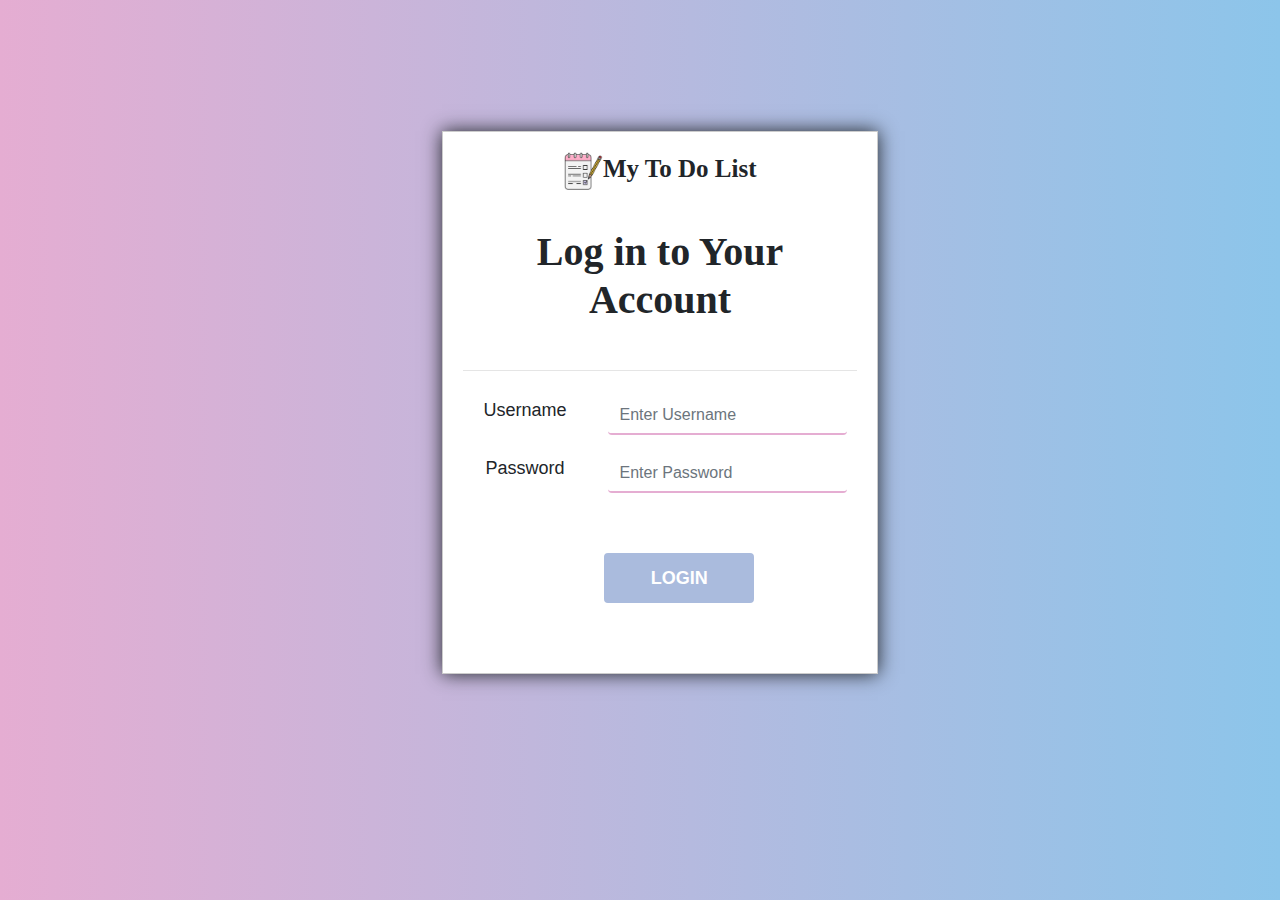
<file: index.html>
<!DOCTYPE html>
<html lang="en">

<head>
    <meta charset="UTF-8">
    <meta name="viewport" content="width=device-width, initial-scale=1.0">
    <title>To Do List</title>
    <link rel="icon" type="image/png" href="images/logo.png" />
    <link rel="stylesheet" type="text/css" href="css/style.css">
    <link rel="stylesheet" href="css/bootstrap.min.css">
    <!-- <script src="js/jquery.min.js"></script> -->
    <script src="js/jquery.min.js"></script>
    <script src="js/popper.min.js"></script>
    <script src="js/bootstrap.min.js"></script>

</head>

<body>
    <div class=" ">
        <div class="row">
            <div class="col-md-4"></div>
            <div class="col-md-4 login">



                <form>
                    <h2 class="main_logo"><img src="images/logo.png">My To Do List</h2>
                    <h1 class="login_head">Log in to Your Account</h1>
                    <hr>
                    <div class="alert alert-danger error_login">
                        <strong>Error!!!</strong> Please login to continue.
                    </div>
                    <div class="alert alert-danger error_msg">
                        <strong>Error!!!</strong> Username or Password is incurrect.
                    </div>
                    <div class="alert alert-danger error_login_msg">
                        <strong>Error!!!</strong> Username and Password must not be empty.
                    </div>

                    <div class="row fmain">
                        <div class="col-md-4">
                            <label class="fname">Username</label>
                        </div>
                        <div class="col-md-8">
                            <input type="text" name="username" id="username" placeholder="Enter Username" class="form-control inbox">
                        </div>
                    </div>
                    <div class="row fmain">
                        <div class="col-md-4">
                            <label class="fname">Password</label>
                        </div>
                        <div class="col-md-8">
                            <input type="password" name="password" placeholder="Enter Password" id="password" class="form-control inbox">
                        </div>
                    </div>
                    <div class="row fbutton">
                        <div class="col-md-4"></div>
                        <div class="col-md-4">
                            <button type="button" class="btn btn-primary" id="btn_login">LOGIN</button>
                        </div>
                        <div class="col-md-4"></div>

                    </div>
                </form>



            </div>
            <div class="col-md-4"></div>
        </div>


    </div>

    <script src="js/login.js"></script>
</body>

</html>
</file>
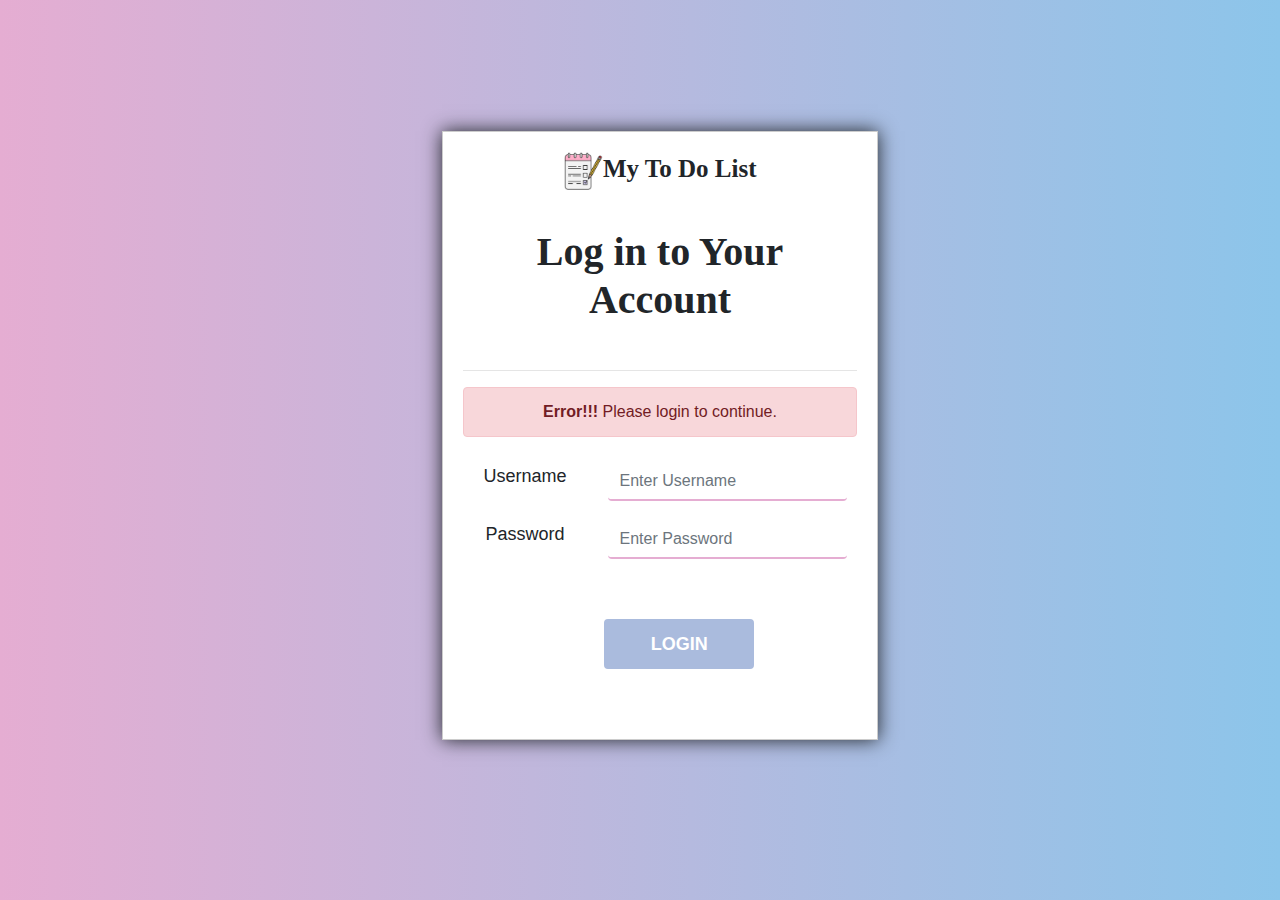
<file: home.html>
<!DOCTYPE html>
<html lang="en">

<head>
    <meta charset="UTF-8">
    <meta name="viewport" content="width=device-width, initial-scale=1.0">
    <title>To Do List</title>
    <link rel="icon" t y pe="image/png" href="images/logo.png" />
    <link rel="stylesheet" type="text/css" href="css/style.css">
    <link rel="stylesheet" href="css/bootstrap.min.css">
    <!-- <script src="js/jquery.min.js"></script> -->
    <script src="js/jquery.min.js"></script>
    <script src="js/popper.min.js"></script>
    <script src="js/bootstrap.min.js"></script>

</head>

<body>
    <header>
        <nav class="navbar navbar-expand-sm navbar-dark fixed-top">
            <a class="navbar-brand" href="#"><img class="logo" src="images/logo1.png"><span class="heading">To Do List</span> </a>
            <div class="row">
                <di v>
                    <ul class="navbar-nav">
                        <li class="nav-item todo">
                            <a class="nav-link" href="#">To Do List</a>
                        </li>
                        <li class="           nav-item">
                            <a class="nav-link" onclick="logout()
                        " href="index.html">Logout</a>
                        </li>
                    </ul>
            </div>
            </div>
        </nav>
    </header>
    <section class="todo_section">
        <div class="container ">
            <h1>My To Do Li s t</h1>
            <hr>
        </div>
    </section>
    <div id="popup1" class="overlay">
        <div class="popup">
            <!-- <h2>Here i am</h2> -->
            <a class="close" href="#" onclick="close_win()">&times;</a>
            <div class="content">
                <img src="images/suc.gif" class="suc_img">
                <h4>Congrats, 5 tasks have been successfully completed.</h4>

                <div class="button_box"><button type="button" onclick="close_win()" class="btn btn-danger">OK</button></div>
            </div>
        </div>
    </div>
    <script src="js/home.js"></script>
</body>

</html>
</file>
<file: css/style.css>
body {
    /* background-color: #e5add2 !important; */
    /* background-image: linear-gradient(to right, #e5add2, #8cc5ea) !important; */
    min-height: 800px;
    background-color: #e5add2;
    /* background-image: linear-gradient(to bottom right, red, yellow) !important; */
    background-image: linear-gradient(to right, #e5add2, #8cc5ea) !important;
    margin: 0px;
}

.navbar {
    background-color: #000 !important;
    height: 80px;
}

.login {
    margin: auto !important;
    width: 100% !important;
    border: 1px solid #ccc !important;
    background-color: #fff !important;
    margin-top: 10% !important;
    padding: 20px !important;
    margin-left: 20px !important;
    margin-right: 20px !important;
    margin-bottom: 50px;
    text-align: center;
    box-shadow: 0px 0px 18px 0px !important;
}

.logo {
    width: 5%;
}

header {
    margin-bottom: 100px;
}

.container {
    background-color: #fff;
    min-height: 800px;
    padding: 50px !important;
}

.heading {
    font-size: 35px;
    font-weight: 600;
    font-family: cursive;
    margin-top: 68px;
}

input[type='checkbox'] {
    /* -webkit-appearance: none; */
    width: 25px;
    height: 25px;
    background: white;
    border-radius: 5px !important;
    border: 2px solid #555;
    vertical-align: middle;
}

input[type='checkbox']:checked {
    background: #abd !important;
}

.check_value {
    padding-left: 10px;
    margin-top: -5px;
}

input[type='checkbox']:checked+.check_value {
    color: darkgrey !important;
}

.login_head {
    text-align: center;
    font-family: Georgia, 'Times New Roman', Times, serif;
    font-size: 40px;
    font-weight: 600;
    padding: 30px;
}

.fmain {
    padding: 10px;
}

.fname {
    font-weight: 400;
    font-size: 18px;
}

.inbox:hover,
.inbox:active,
.inbox:focus {
    outline: 0px !important;
    -webkit-appearance: none;
    box-shadow: none !important;
}

.form-control:hover,
.form-control:focus,
.form-control::selection {
    border-bottom: 2px solid #abd !important;
}

.form-control {
    border: none !important;
    border-bottom: 2px solid #e5add2 !important;
}

.fbutton {
    text-align: center !important;
    margin-top: 50px;
    margin-bottom: 50px;
}

#btn_login {
    height: 50px;
    width: 150px;
    background-color: #abd;
    border: 2px solid #abd;
    font-size: 18px !important;
    font-weight: 600;
}

#btn_login:hover {
    background-color: #e5add2;
    border: 2px solid #e5add2;
}

.main_logo {
    font-family: cursive;
    font-size: 25px;
    font-weight: 600;
}

.main_logo img {
    width: 10%;
}

.error_msg {
    display: none;
    padding: 40px;
}

.error_login_msg {
    display: none;
    padding: 40px;
}

.error_login {
    display: none;
    padding: 40px;
}

.nav-link {
    font-size: 22px !important;
    color: #ebe7e7 !important;
}

.navbar-nav li {
    width: 40%;
}

.navbar-nav {
    width: 300px !important;
}

.navbar-brand {
    width: 100% !important;
}

.box {
    width: 40%;
    margin: 0 auto;
    background: rgba(255, 255, 255, 0.2);
    padding: 35px;
    border: 2px solid #fff;
    border-radius: 20px/50px;
    background-clip: padding-box;
    text-align: center;
}

.overlay {
    position: fixed;
    top: 0;
    bottom: 0;
    left: 0;
    right: 0;
    background: rgba(0, 0, 0, 0.7);
    /* transition: opacity 500ms; */
    /* visibility: hidden; */
    display: none;
    /* display: block; */
    opacity: 1;
}

.overlay:target {
    visibility: visible;
    opacity: 1;
}

.popup {
    margin: 70px auto;
    padding: 40px;
    background: #000;
    margin-top: 150px !important;
    /* background: #8cc5ea; */
    /* background: #e5add2; */
    border-radius: 5px;
    width: 40%;
    position: relative;
    border: 1px solid #e5add2;
    /* transition: all 5s ease-in-out; */
}

.popup h4 {
    margin-top: 0;
    color: #fff;
    font-family: Tahoma, Arial, sans-serif;
}

.popup .close {
    position: absolute;
    top: 20px;
    right: 30px;
    transition: all 200ms;
    font-size: 30px;
    font-weight: bold;
    text-decoration: none;
    color: #e5add2;
}

.popup .btn {
    background-color: #e5add2 !important;
    border: 2px solid #e5add2 !important;
    float: right;
    width: 100px;
    height: 50px;
}

.popup .btn:hover {
    background-color: #8cc5ea !important;
    border: 2px solid #8cc5ea !important;
}

.popup .close:hover {
    color: #8cc5ea;
}

.popup .content {
    max-height: 30%;
    overflow: auto;
}

.button_box {
    margin-top: 40px;
}

.suc_img {
    width: 25%;
}

@media screen and (max-width: 700px) {
    .box {
        width: 70%;
    }
    .popup {
        width: 70%;
    }
}

@media only screen and (max-width: 600px) {
    .logo {
        width: 15%;
    }
    .navbar-nav {
        margin-top: -88px;
        margin-left: 300px;
    }
    .nav-link {
        font-size: 20px !important;
        padding: 10px;
    }
    .todo {
        margin-bottom: -14px;
        margin-top: 9px;
    }
    .todo_section {
        padding: 20px !important;
    }
    .suc_img {
        width: 65%;
    }
}
</file>
